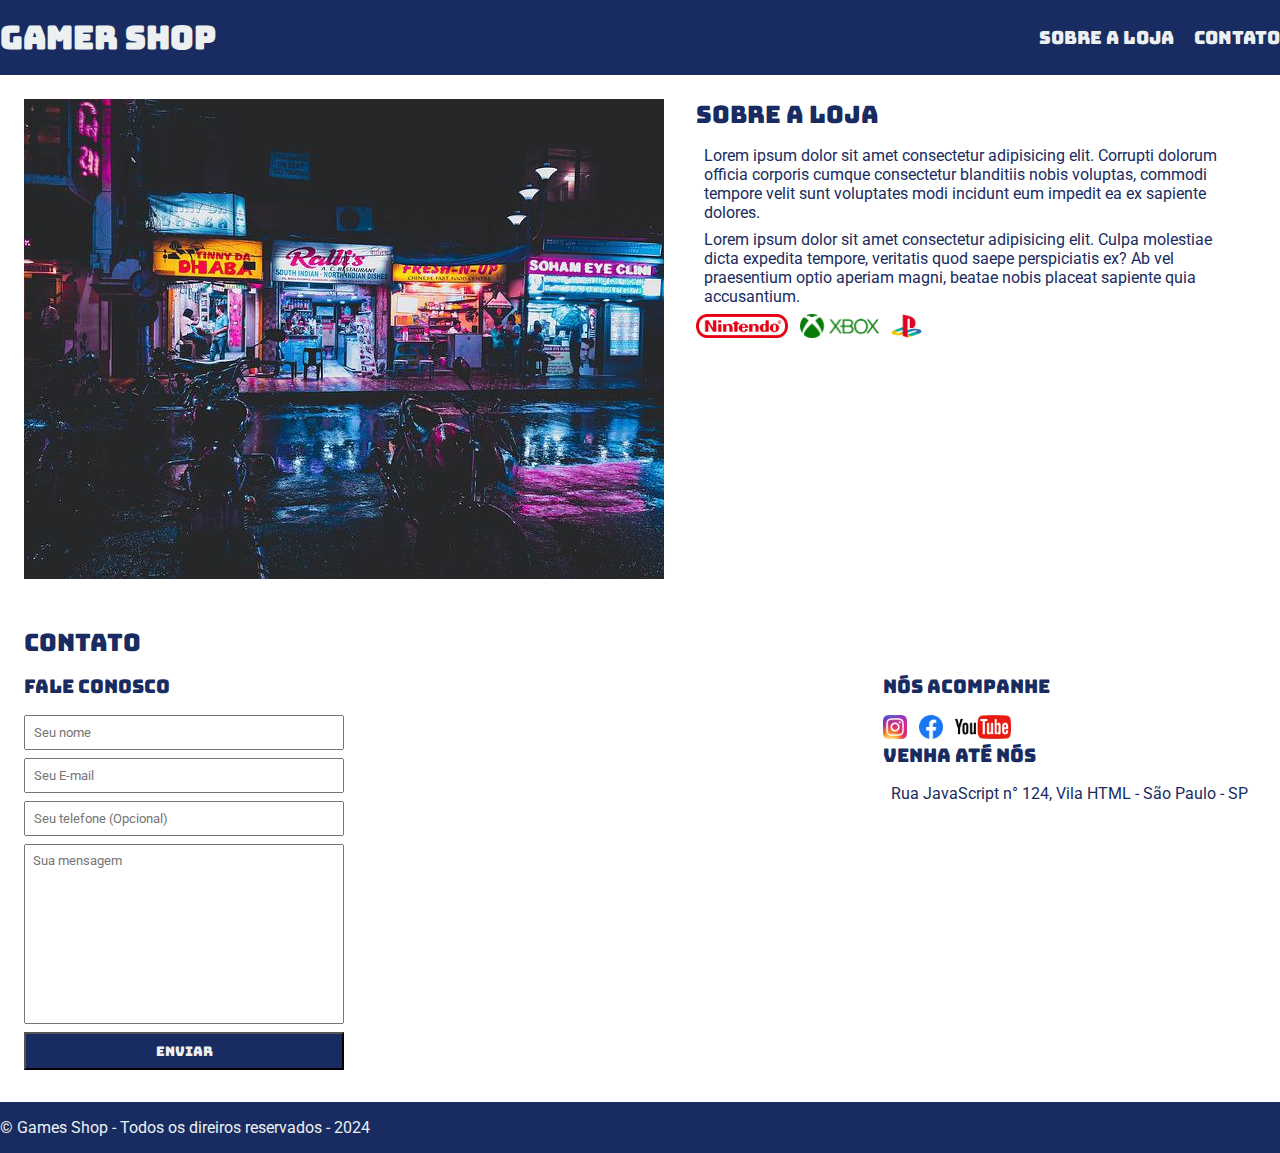
<file: index.html>
<!DOCTYPE html>
<html lang="pt-br">
<head>
    <meta charset="UTF-8">
    <meta name="viewport" content="width=device-width, initial-scale=1.0">
    <title>Gamer Shop - Sua Loja de Games</title>
    <link rel="stylesheet" href="./main.css">
    <link rel="preconnect" href="https://fonts.googleapis.com">
    <link rel="preconnect" href="https://fonts.gstatic.com" crossorigin>
    <link href="https://fonts.googleapis.com/css2?family=Roboto:ital,wght@0,100;0,300;0,400;0,500;0,700;0,900;1,100;1,300;1,400;1,500;1,700;1,900&display=swap" rel="stylesheet">
    <link rel="preconnect" href="https://fonts.googleapis.com">
<link rel="preconnect" href="https://fonts.gstatic.com" crossorigin>
<link href="https://fonts.googleapis.com/css2?family=Bungee&family=Roboto:ital,wght@0,100;0,300;0,400;0,500;0,700;0,900;1,100;1,300;1,400;1,500;1,700;1,900&display=swap" rel="stylesheet">

</head>
<body>
    <header>
        <div class="container">
            <h1>Gamer Shop</h1>
            <nav>   
            <ul>
                <li>
                    <a href="#about">Sobre a Loja</a>
                </li>
                <li>
                    <a href="#contact">Contato</a>
                </li>
            </ul>
        </nav>
        </div>
    </header>
    <section id="about">
        <div class="container">
            <img class="store-front" src="./imagensLoja/loja.jpg" alt="Frente-da-Loja">
        <div>
            <h2>Sobre a Loja</h2>
            <p>
                Lorem ipsum dolor sit amet consectetur adipisicing elit. Corrupti dolorum officia corporis cumque consectetur blanditiis nobis voluptas, commodi tempore velit sunt voluptates modi incidunt eum impedit ea ex sapiente dolores.
            </p>
            <p>
                Lorem ipsum dolor sit amet consectetur adipisicing elit. Culpa molestiae dicta expedita tempore, veritatis quod saepe perspiciatis ex? Ab vel praesentium optio aperiam magni, beatae nobis placeat sapiente quia accusantium.
            </p>
            <ul class="brands-list">
                <li>
                    <img src="./imagensLoja/nintendo.png" alt="Nitendo">
                </li>
                <li>
                    <img src="./imagensLoja/xbox.png" alt="Xbox">
                </li>
                <li>
                    <img src="./imagensLoja/playstation.png" alt="Playstation">
                </li>
            </ul>
        </div>  
        </div>
    </section>
    <section id="contact">
        <div class="container">
            <h2>Contato</h2>
            <div class="contact-methods">
                <div>
                    <h3>Fale conosco</h3>
                    <form>
                        <input type="text" placeholder="Seu nome" required/>
                        <input type="email" placeholder="Seu E-mail"required/>
                        <input type="tel" placeholder="Seu telefone (Opcional)"/>
                        <textarea placeholder="Sua mensagem"required></textarea>
                        <button type="submit">Enviar</button>
                    </form>
                </div>
            <div>
            <div>
                <h3>Nós acompanhe</h3>
                <ul class="social-links">
                    <li>
                        <a href="#" title="Siga-nos no Instagram">
                            <img src="./imagensLoja/instagram.png" alt="Logo do Instagram"/>
                        </a>  
                    </li>
                    <li>
                        <a href="#" title="Siga-nos no Facebook">
                            <img src="./imagensLoja/facebook.png" alt="Logo do Facebook"/>
                        </a> 
                    </li>
                    <li>
                        <a href="#" title="Visite nosso canal no Youtube">
                            <img src="./imagensLoja/youtube.png" alt="Logo do Youtube"/>
                        </a>
                    </li>
                </ul>
            </div>
            <div>
                <h3>Venha até nós</h3>
                <p>
                    Rua JavaScript n° 124, Vila HTML - São Paulo - SP
                </p>
            </div>
        </div>
    </div>  
    </section>
    <footer>
        <div class="container">
            <p>
                &copy; Games Shop - Todos os direiros reservados - 2024
            </p>
        </div>
    </footer>
</body>
</html>
</file>
<file: main.css>
*{
    margin: 0;
    padding: 0;
    box-sizing: border-box;
}
header{
    padding: 16px 0;
    background-color: #182c61;
    color: #ecf0f1;
}

header nav li{
    display: inline;
    margin-left: 16px;
    font-size: 18px;
}
header nav li a{
    color: #ecf0f1;
    text-decoration: none;
}

header,
section h2,
section h3,
form button {
    font-family: "Bungee", sans-serif;
  font-weight: normal;
  font-style: normal;
}

body, input, textarea{
    font-family: "Roboto", sans-serif;
    font-weight: 400;
    font-style: normal;
}

.container{
    max-width: 1280px;
    width: 100%;
    margin: 0 auto;
}

header .container,
section .container{
    display: flex;
    align-items: center;
    justify-content: space-between;
}

section .container{
    align-items: flex-start;
}

section{
    padding: 24px;
    color: #182c61;
}

section h2{
    margin-bottom: 16px;
    color: #182c61;
}

.store-front{
    margin-right: 32px;
}

section p{
    margin: 8px;
}

.brands-list img{
    height: 24px;
}

.brands-list li{
    display: inline;
    margin-right: 8px;
}

.social-links img{
    height: 24px;
}

.social-links li{
    display: inline;
    margin-right: 8px;
}

.social-links li a{
    text-decoration: none;
}
#contact .container {
    display: block;
}

.contact-methods{
    display: flex;
    justify-content: space-between;
}

form input,
form textarea,
form  button {
display: block;
width: 320px;
margin-bottom: 8px;
padding: 8px;
}

form textarea{
    resize: none;
    height: 180px;
}

section h3{
    margin-bottom: 16px;
}

form button{
    background-color: #182c61;
    color: #ecf0f1;
    border: nones;
    cursor: pointer;
}

form button:hover{
    background-color: #314e9e;
}

input:focus, textarea:focus{
    outline-color:#182c61;
}

footer{
    background-color: #182c61 ;
    color: #ecf0f1;
    padding: 16px 0;
}
</file>
